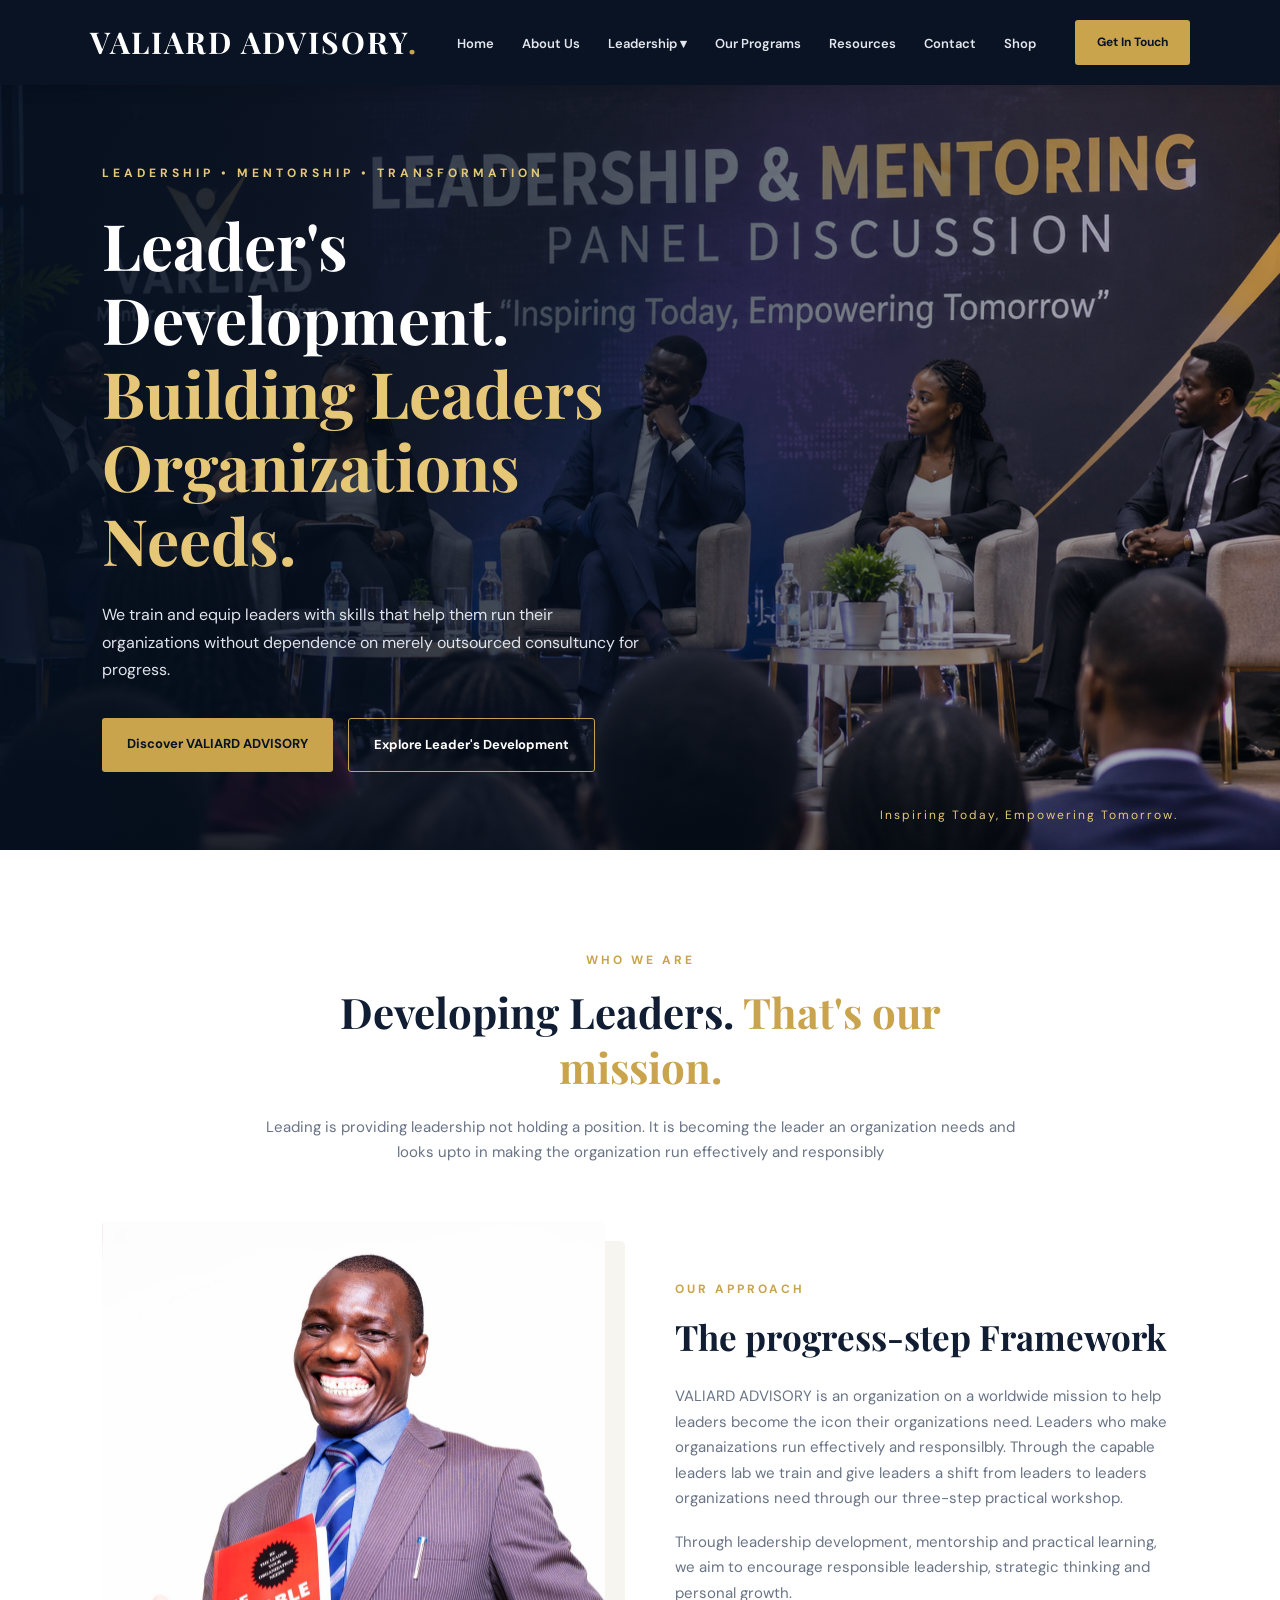
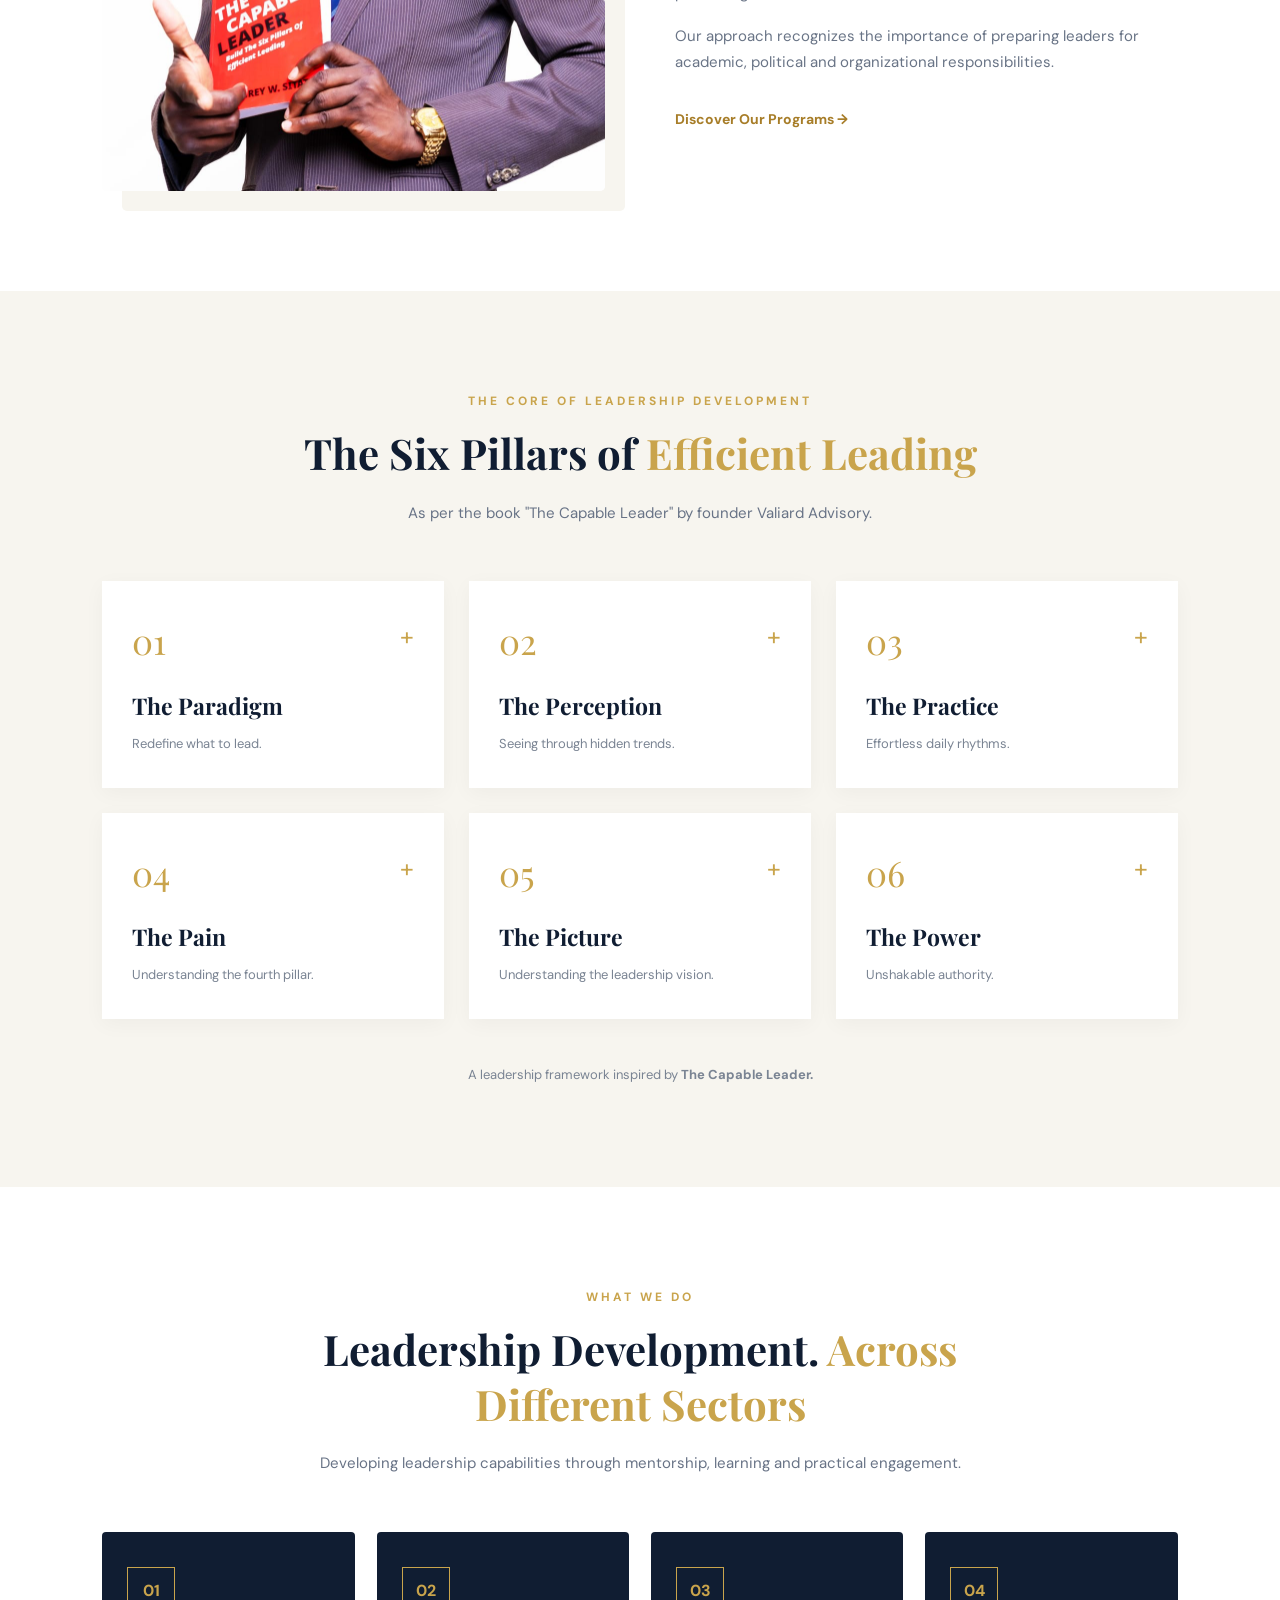
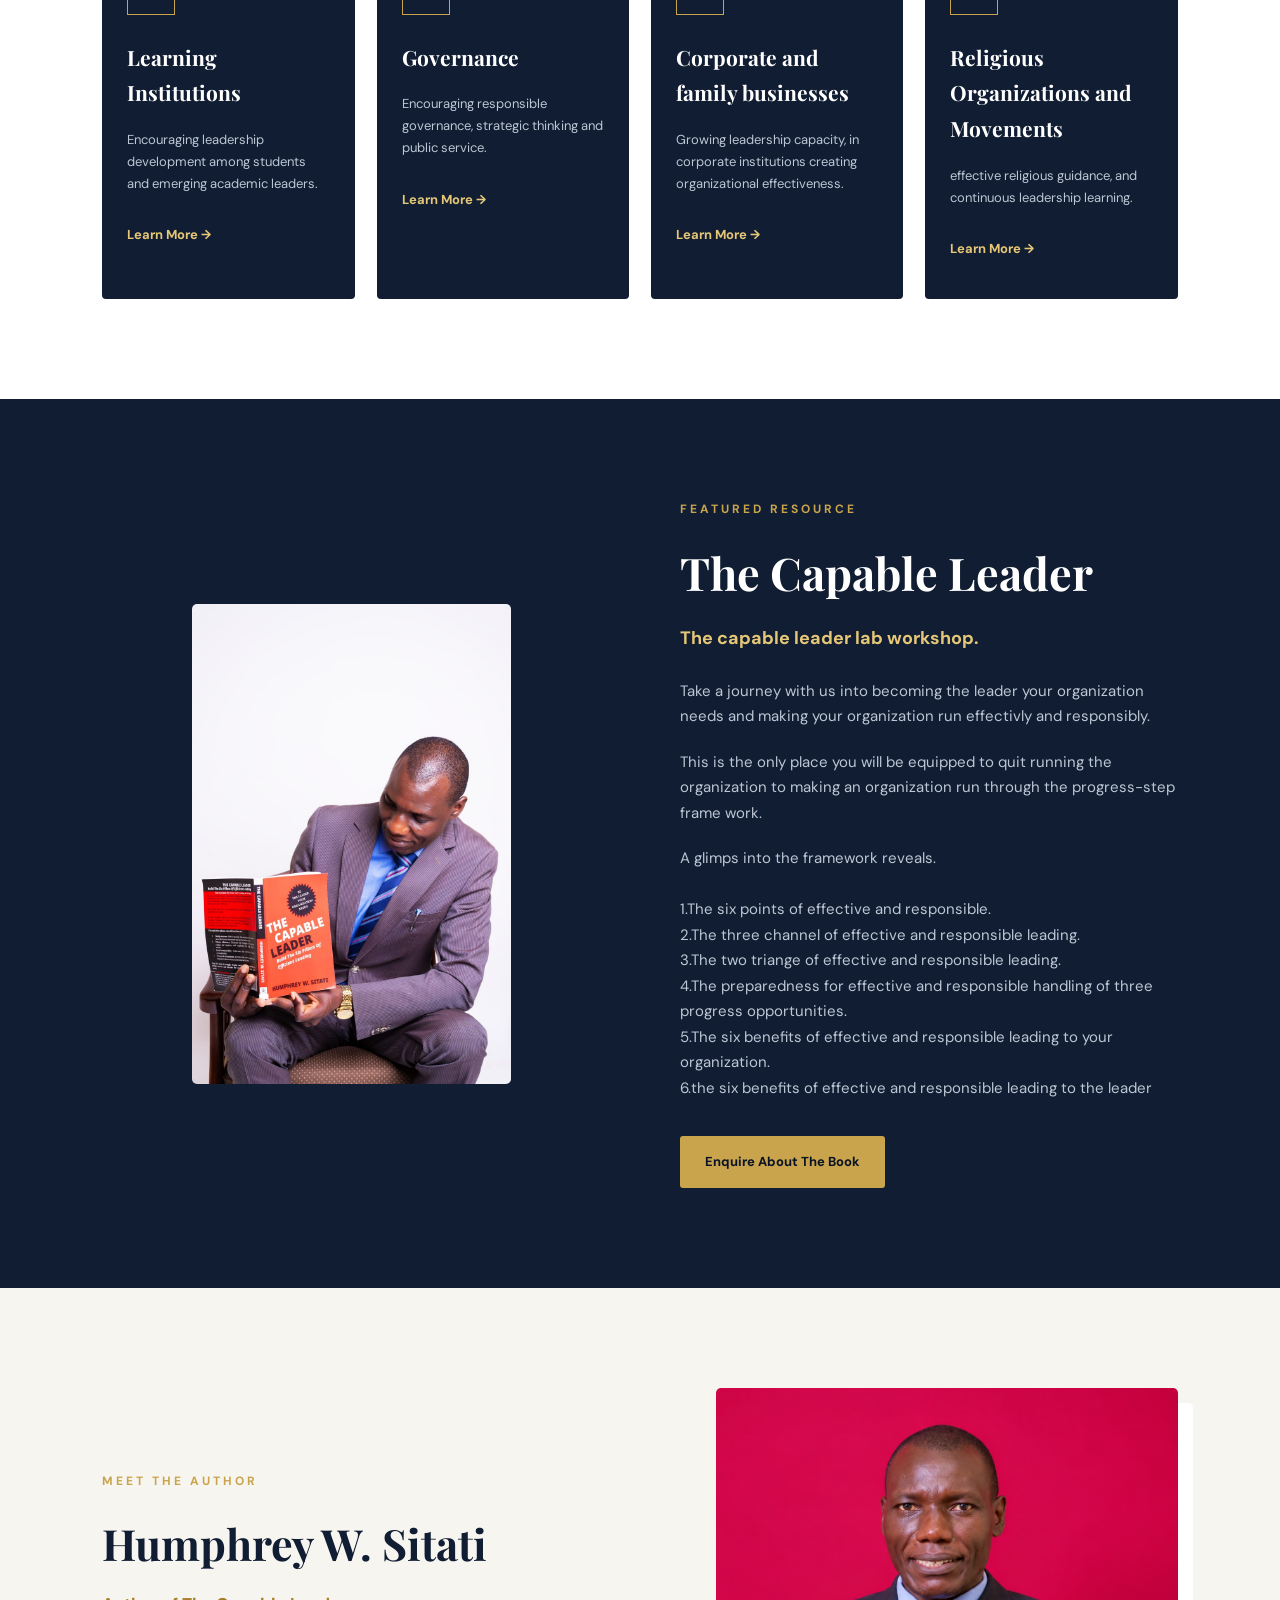
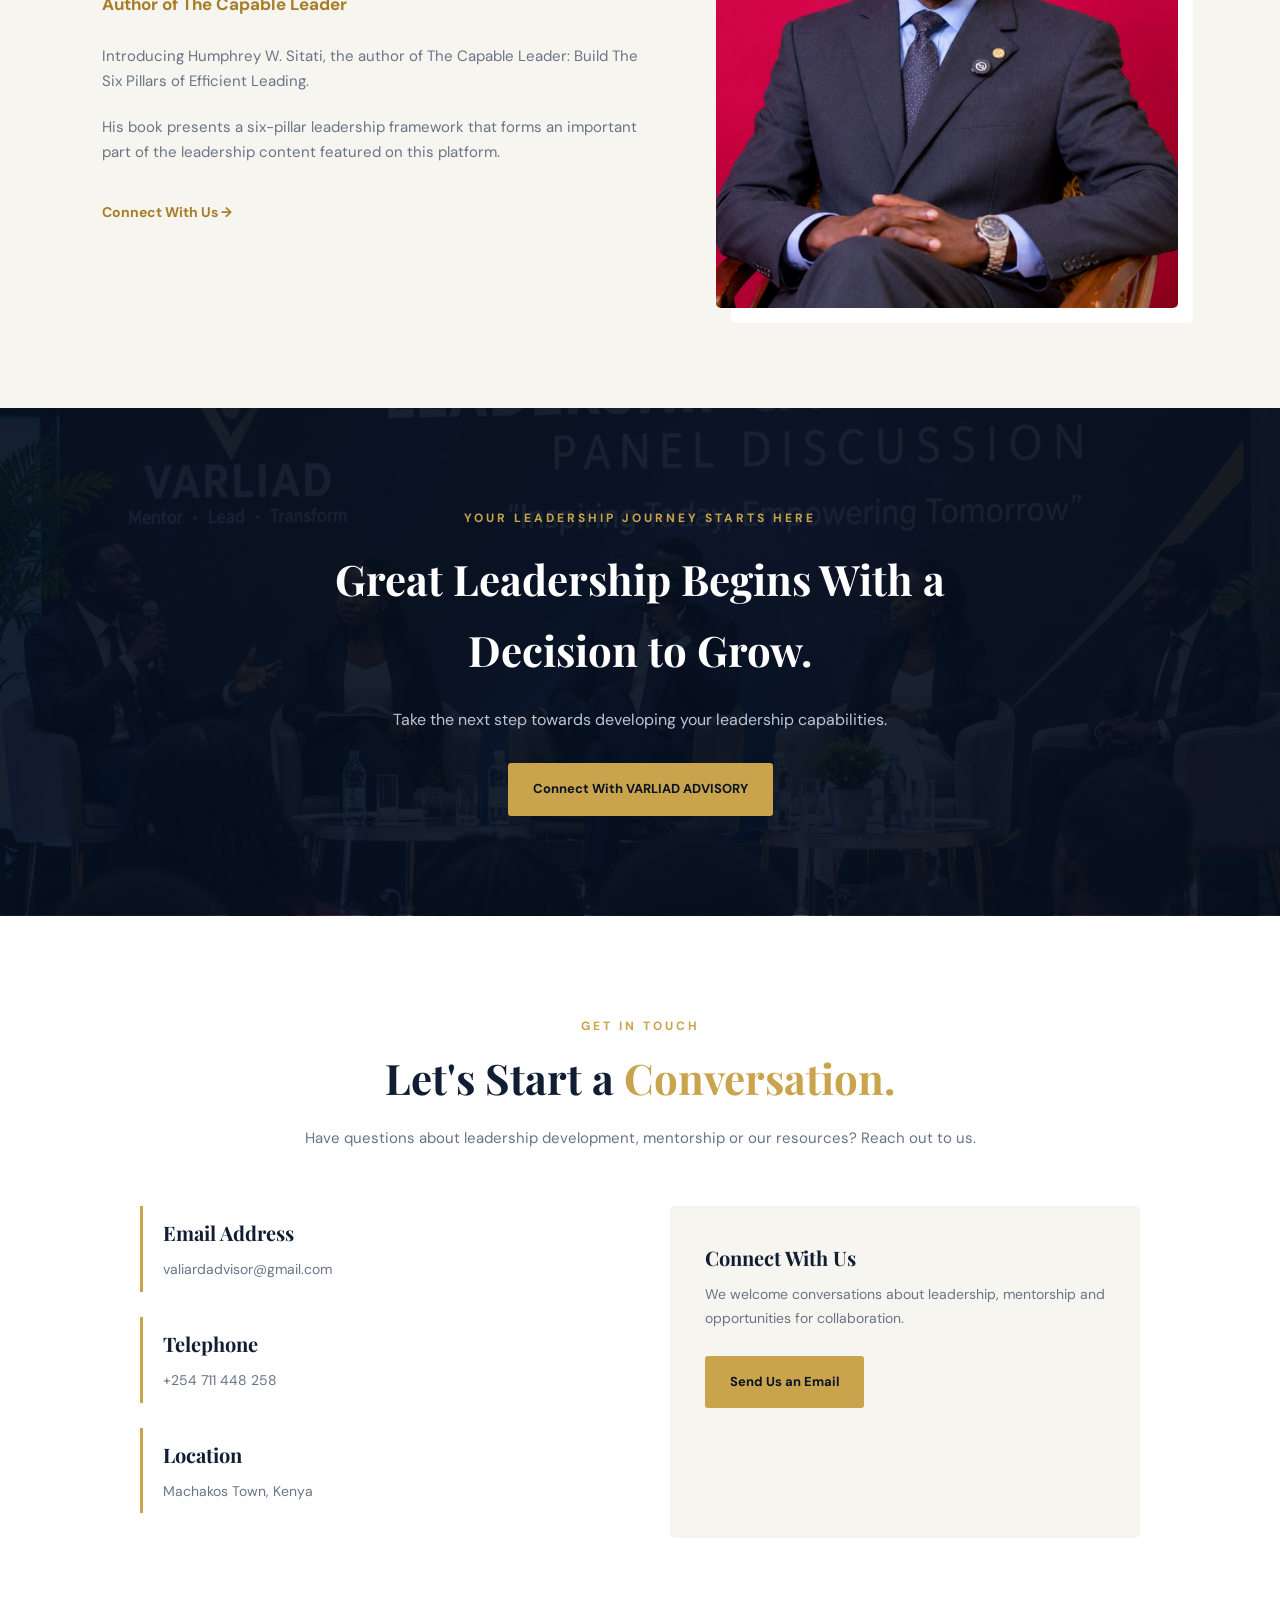
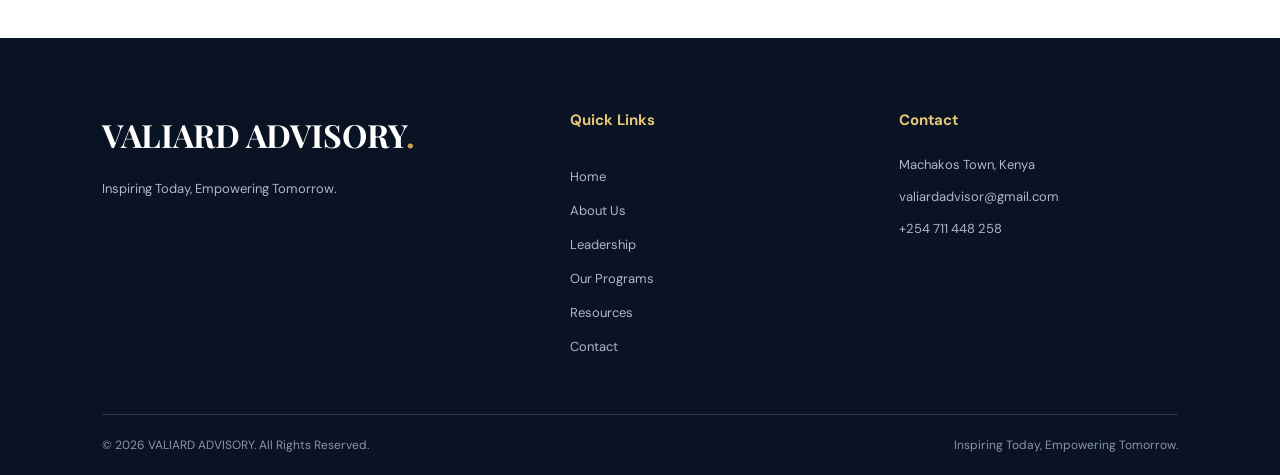
<file: index.html>
<!DOCTYPE html>
<html lang="en">

<head>
    <meta charset="UTF-8">
    <meta name="viewport" content="width=device-width, initial-scale=1.0">

    <title>VALIARD ADVISORY | Leadership & Mentorship</title>

    <meta name="description" content="VALIARD ADVISORY is dedicated to developing capable leaders through leadership development, mentorship and organizational empowerment.">

    <link rel="stylesheet" href="style.css">

    <link rel="preconnect" href="https://fonts.googleapis.com">
    <link rel="preconnect" href="https://fonts.gstatic.com" crossorigin>

    <link href="https://fonts.googleapis.com/css2?family=DM+Sans:wght@400;500;600;700&family=Playfair+Display:wght@500;600;700&display=swap" rel="stylesheet">

</head>

<body>

    <!-- ================= HEADER ================= -->

    <header class="header">

        <div class="logo">
            <a href="#home">VALIARD ADVISORY<span>.</span></a>
        </div>

        <nav class="navbar">

            <ul>
                <li><a href="#home">Home</a></li>
                <li><a href="#about">About Us</a></li>

                <li class="dropdown">
                    <a href="#leadership">Leadership ▾</a>

                    <div class="dropdown-content">
                        <a href="#leadership">Six Pillars</a>
                        <a href="#programs">Mentorship</a>
                        <a href="#programs">Leadership Development</a>
                    </div>
                </li>

                <li><a href="#programs">Our Programs</a></li>
                <li><a href="#resources">Resources</a></li>
                <li><a href="#contact">Contact</a></li>
                <li><a href="shop.html">Shop</a></li>
            </ul>

        </nav>

        <a href="#contact" class="nav-button">Get In Touch</a>

    </header>

    <!-- ================= HERO SECTION ================= -->

    <section class="hero" id="home">

        <div class="hero-overlay"></div>

        <div class="hero-content">

            <p class="hero-subtitle">
                LEADERSHIP • MENTORSHIP • TRANSFORMATION
            </p>

            <h1>
                Leader's Development.
                <span>Building Leaders Organizations Needs.</span>
            </h1>

            <p>
                We train and equip leaders with skills that help them run their
                organizations without dependence on merely outsourced consultuncy 
                for progress.
            </p>

            <div class="hero-buttons">

                <a href="#about" class="btn primary-btn">
                    Discover VALIARD ADVISORY
                </a>

                <a href="#leadership" class="btn secondary-btn">
                    Explore Leader's Development
                </a>

            </div>

        </div>

        <div class="hero-bottom">
            <p>Inspiring Today, Empowering Tomorrow.</p>
        </div>

    </section>

    <!-- ================= ABOUT SECTION ================= -->

    <section class="about section-padding" id="about">

        <div class="section-heading">

            <p class="section-label">WHO WE ARE</p>

            <h2>
                Developing Leaders.
                <span>That's our mission.</span>
            </h2>

            <p>
                Leading is providing leadership
                not holding a position. It is becoming the leader
                an organization needs and looks upto in making 
                the organization run effectively and responsibly
            </p>

        </div>

        <div class="about-container">

            <div class="about-image">
                <img
                    src="./images/humphrey-sitati displaying book.jpg"
                    alt="Humphrey W. Sitati holding The Capable Leader book">
            </div>

            <div class="about-text">

                <p class="section-label">OUR APPROACH</p>

                <h3>
                    The progress-step
                    Framework
                </h3>

                <p>
                    VALIARD ADVISORY is an organization on a worldwide mission
                    to help leaders become the icon their organizations need. 
                    Leaders who make organaizations run effectively and responsilbly.
                    Through the capable leaders lab we train and give leaders a shift
                    from leaders to leaders organizations need through our three-step
                    practical workshop.
                </p>

                <p>
                    Through leadership development, mentorship
                    and practical learning, we aim to encourage
                    responsible leadership, strategic thinking
                    and personal growth.
                </p>

                <p>
                    Our approach recognizes the importance of
                    preparing leaders for academic, political
                    and organizational responsibilities.
                </p>

                <a href="#programs" class="text-link">
                    Discover Our Programs →
                </a>

            </div>

        </div>

    </section>

    <!-- ================= SIX PILLARS ================= -->

    <section class="leadership section-padding" id="leadership">

        <div class="section-heading">

            <p class="section-label">THE CORE OF LEADERSHIP DEVELOPMENT</p>

            <h2>
                The Six Pillars of
                <span>Efficient Leading</span>
            </h2>

            <p>
                As per the book "The Capable Leader" by founder Valiard Advisory.
            </p>

        </div>

        <div class="pillars-container">

            <details class="pillar-card">
                <summary>
                    <span class="pillar-number">01</span>
                    <h3>The Paradigm</h3>
                    <p>Redefine what to lead.</p>
                    <span class="expand">+</span>
                </summary>

                <div class="pillar-details">
                    <p>
                        Explore leadership perspectives and rethink
                        what effective leadership requires.
                    </p>
                </div>
            </details>

            <details class="pillar-card">
                <summary>
                    <span class="pillar-number">02</span>
                    <h3>The Perception</h3>
                    <p>Seeing through hidden trends.</p>
                    <span class="expand">+</span>
                </summary>

                <div class="pillar-details">
                    <p>
                        Explore awareness, understanding and the
                        ability to recognize emerging trends.
                    </p>
                </div>
            </details>

            <details class="pillar-card">
                <summary>
                    <span class="pillar-number">03</span>
                    <h3>The Practice</h3>
                    <p>Effortless daily rhythms.</p>
                    <span class="expand">+</span>
                </summary>

                <div class="pillar-details">
                    <p>
                        Discover the importance of consistent
                        leadership habits and practical routines.
                    </p>
                </div>
            </details>

            <details class="pillar-card">
                <summary>
                    <span class="pillar-number">04</span>
                    <h3>The Pain</h3>
                    <p>Understanding the fourth pillar.</p>
                    <span class="expand">+</span>
                </summary>

                <div class="pillar-details">
                    <p>
                        Explore the fourth pillar of the
                        Capable Leader framework.
                    </p>
                </div>
            </details>

            <details class="pillar-card">
                <summary>
                    <span class="pillar-number">05</span>
                    <h3>The Picture</h3>
                    <p>Understanding the leadership vision.</p>
                    <span class="expand">+</span>
                </summary>

                <div class="pillar-details">
                    <p>
                        Explore the fifth pillar and its contribution
                        to effective leadership.
                    </p>
                </div>
            </details>

            <details class="pillar-card">
                <summary>
                    <span class="pillar-number">06</span>
                    <h3>The Power</h3>
                    <p>Unshakable authority.</p>
                    <span class="expand">+</span>
                </summary>

                <div class="pillar-details">
                    <p>
                        Explore the role of authority and confidence
                        in effective leadership.
                    </p>
                </div>
            </details>

        </div>

        <div class="framework-footer">
            <p>
                A leadership framework inspired by
                <strong>The Capable Leader.</strong>
            </p>
        </div>

    </section>

    <!-- ================= PROGRAMS ================= -->

    <section class="programs section-padding" id="programs">

        <div class="section-heading">

            <p class="section-label">WHAT WE DO</p>

            <h2>
                Leadership Development.
                <span>Across Different Sectors</span>
            </h2>

            <p>
                Developing leadership capabilities through
                mentorship, learning and practical engagement.
            </p>

        </div>

        <div class="programs-container">

            <div class="program-card">

                <div class="program-icon">01</div>

                <h3>Learning Institutions</h3>

                <p>
                    Encouraging leadership development among
                    students and emerging academic leaders.
                </p>

                <a href="#contact">Learn More →</a>

            </div>

            <div class="program-card">

                <div class="program-icon">02</div>

                <h3>Governance</h3>

                <p>
                    Encouraging responsible governance,
                    strategic thinking and public service.
                </p>

                <a href="#contact">Learn More →</a>

            </div>

            <div class="program-card">

                <div class="program-icon">03</div>

                <h3>Corporate and family businesses</h3>

                <p>
                    Growing leadership capacity,
                    in corporate institutions creating
                    organizational effectiveness.
                </p>

                <a href="#contact">Learn More →</a>

            </div>

            <div class="program-card">

                <div class="program-icon">04</div>

                <h3>Religious Organizations and Movements</h3>

                <p>
                    effective religious guidance,
                 and continuous leadership learning.
                </p>

                <a href="#contact">Learn More →</a>

            </div>

        </div>

    </section>

    <!-- ================= BOOK / RESOURCES ================= -->

    <section class="resources section-padding" id="resources">

        <div class="resources-container">

            <div class="book-image">

                <img
                    src="./images/IMG-20261117-WA0007.jpg"
                    alt="Humphrey W. Sitati holding The Capable Leader book">

            </div>

            <div class="book-content">

                <p class="section-label">FEATURED RESOURCE</p>

                <h2>
                    The Capable Leader
                </h2>

                <h3>
                    The capable leader lab workshop.
                </h3>

                <p>
                    Take a journey with us into becoming the leader your 
                    organization needs and making your organization run 
                    effectivly and responsibly.
                </p>

                <p>
                    This is the only place you will be equipped to quit
                    running the organization to making an organization
                    run through the progress-step frame work.
                </p>

                <p>
                    A glimps into the framework reveals. <br>
                   <br> 1.The six points of effective and responsible.
                   <br> 2.The three channel of effective and responsible leading.
                   <br>3.The two triange of effective and responsible leading.
                   <br>4.The preparedness for effective and responsible handling of three progress opportunities.
                   <br>5.The six benefits of effective and responsible leading to your organization.
                   <br>6.the six benefits of effective and responsible leading to the leader
                </p>

                <a href="#contact" class="btn primary-btn">
                    Enquire About The Book
                </a>

            </div>

        </div>

    </section>

    <!-- ================= FOUNDER SECTION ================= -->

    <section class="founder section-padding" id="founder">

        <div class="founder-container">

            <div class="founder-content">

                <p class="section-label">MEET THE AUTHOR</p>

                <h2>
                    Humphrey W. Sitati
                </h2>

                <h3>
                    Author of The Capable Leader
                </h3>

                <p>
                    Introducing Humphrey W. Sitati, the author
                    of The Capable Leader: Build The Six Pillars
                    of Efficient Leading.
                </p>

                <p>
                    His book presents a six-pillar leadership
                    framework that forms an important part of
                    the leadership content featured on this platform.
                </p>

                <a href="#contact" class="text-link">
                    Connect With Us →
                </a>

            </div>

            <div class="founder-image">

                <img
                    src="./images/Confident Professional Portrait on Magenta.png"
                    alt="Humphrey W. Sitati">

            </div>

        </div>

    </section>

    <!-- ================= CALL TO ACTION ================= -->

    <section class="cta">

        <div class="cta-content">

            <p class="section-label">YOUR LEADERSHIP JOURNEY STARTS HERE</p>

            <h2>
                Great Leadership Begins
                With a Decision to Grow.
            </h2>

            <p>
                Take the next step towards developing your
                leadership capabilities.
            </p>

            <a href="#contact" class="btn primary-btn">
                Connect With VARLIAD ADVISORY
            </a>

        </div>

    </section>

    <!-- ================= CONTACT SECTION ================= -->

    <section class="contact section-padding" id="contact">

        <div class="section-heading">

            <p class="section-label">GET IN TOUCH</p>

            <h2>
                Let's Start a
                <span>Conversation.</span>
            </h2>

            <p>
                Have questions about leadership development,
                mentorship or our resources? Reach out to us.
            </p>

        </div>

        <div class="contact-container">

            <div class="contact-info">

                <div class="contact-item">
                    <h3>Email Address</h3>
                    <p>
                        <a href="mailto:valiardadvisor@gmail.com">
                            valiardadvisor@gmail.com
                        </a>
                    </p>
                </div>

                <div class="contact-item">
                    <h3>Telephone</h3>
                    <p>
                        <a href="tel:+254711448258">
                            +254 711 448 258
                        </a>
                    </p>
                </div>

                <div class="contact-item">
                    <h3>Location</h3>
                    <p>Machakos Town, Kenya</p>
                </div>

            </div>

            <div class="contact-message">

                <h3>Connect With Us</h3>

                <p>
                    We welcome conversations about leadership,
                    mentorship and opportunities for collaboration.
                </p>

                <a
                    href="mailto:valiardadvisor@gmail.com?subject=VALIARD%20Website%20Enquiry"
                    class="btn primary-btn">

                    Send Us an Email

                </a>

            </div>

        </div>

    </section>

    <!-- ================= FOOTER ================= -->

    <footer class="footer">

        <div class="footer-container">

            <div class="footer-brand">

                <h2>VALIARD ADVISORY<span>.</span></h2>

                <p>
                    Inspiring Today, Empowering Tomorrow.
                </p>

            </div>

            <div class="footer-links">

                <h3>Quick Links</h3>

                <a href="#home">Home</a>
                <a href="#about">About Us</a>
                <a href="#leadership">Leadership</a>
                <a href="#programs">Our Programs</a>
                <a href="#resources">Resources</a>
                <a href="#contact">Contact</a>

            </div>

            <div class="footer-contact">

                <h3>Contact</h3>

                <p>Machakos Town, Kenya</p>

                <p>valiardadvisor@gmail.com</p>

                <p>+254 711 448 258</p>

            </div>

        </div>

        <div class="footer-bottom">

            <p>
                &copy; <span id="year"></span> VALIARD ADVISORY.
                All Rights Reserved.
            </p>

            <p>Inspiring Today, Empowering Tomorrow.</p>

        </div>

    </footer>

    <!-- JAVASCRIPT -->

    <script src="script.js"></script>

</body>

</html>
</file>
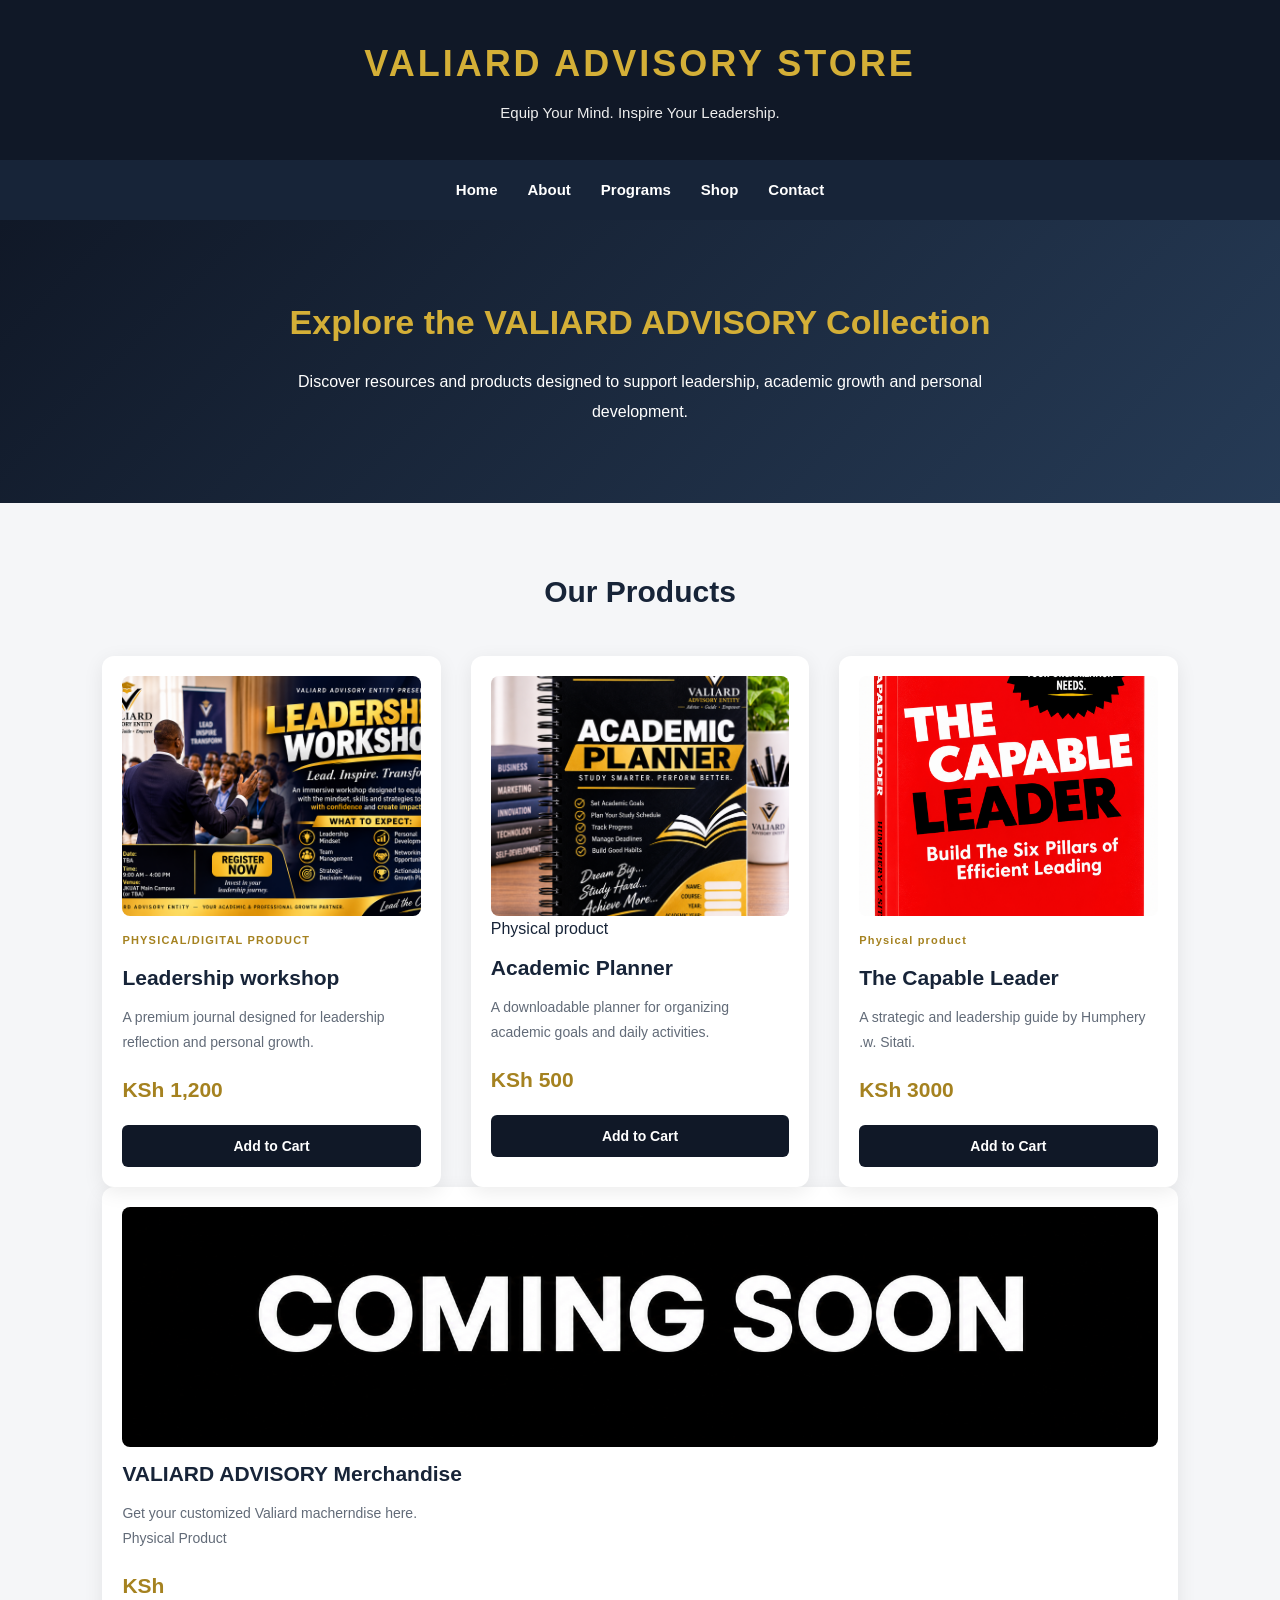
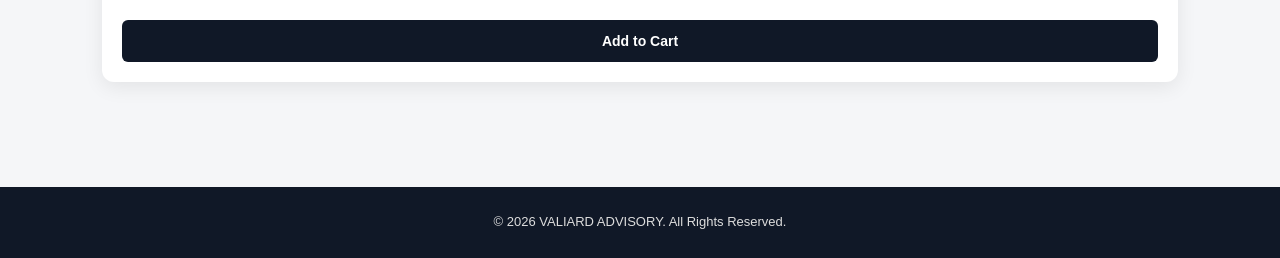
<file: shop.html>
<!DOCTYPE html>
<html lang="en">
<head>
    <meta charset="UTF-8">
    <meta name="viewport" content="width=device-width, initial-scale=1.0">
    <title>VALIARD ADVISORY | Shop</title>
    <link rel="stylesheet" href="style.css">
<link rel="stylesheet" href="shop.css">
</head>

<body>

    <header>
        <h1>VALIARD ADVISORY STORE</h1>
        <p>Equip Your Mind. Inspire Your Leadership.</p>
    </header>

    <nav>
        <a href="index.html">Home</a>
        <a href="about.html">About</a>
        <a href="programs.html">Programs</a>
        <a href="shop.html">Shop</a>
        <a href="contact.html">Contact</a>
    </nav>

    <main>

        <section class="shop-intro">
            <h2>Explore the VALIARD ADVISORY Collection</h2>
            <p>
                Discover resources and products designed to
                support leadership, academic growth and
                personal development.
            </p>
        </section>

        <section class="shop-products">
            <h2>Our Products</h2>

<div class="product-container">

    <div class="product-card">
        <img src="images/Leadership workshop.png" alt="VALIARD ADVISORY Leadership Journal">

        <span class="product-type">PHYSICAL/DIGITAL PRODUCT</span>

        <h3>Leadership workshop</h3>

        <p>A premium journal designed for leadership reflection and personal growth.</p>

        <h4>KSh 1,200</h4>

        <button class="cart-button">Add to Cart</button>
    </div>


    <div class="product-card">
        <img src="images/Valiard Academic Planner Mockup.png" alt="VALIARD ADVISORY Academic Planner" style= "width40px, height30px>

        <span class="product-type">Physical product</span>

        <h3>Academic Planner</h3>

        <p>A downloadable planner for organizing academic goals and daily activities.</p>

        <h4>KSh 500</h4>

        <button class="cart-button">Add to Cart</button>
    </div>


    <div class="product-card">
        <img src="images/Capable Leader Book Cover Mockup.png" alt="The Capable Leader Book Cover">

        <span class="product-type">Physical product</span>

        <h3>The Capable Leader</h3>

        <p>A strategic and leadership guide by Humphery .w. Sitati.</p>

        <h4>KSh 3000</h4>

        <button class="cart-button">Add to Cart</button>
    </div>

</div>


                <div class="product-card">
                    <img src="images/Coming Soon Announcement.png" alt="Academic planner">
                    <h3>VALIARD ADVISORY Merchandise</h3>
                    <p>Get your customized Valiard macherndise here.</p>
                    <p>Physical Product</p>
                    <h4>KSh </h4>

                    <button class="cart-button">Add to Cart</button>
                </div>

            </div>
        </section>

    </main>

    <footer>
        <p>&copy; 2026 VALIARD ADVISORY. All Rights Reserved.</p>
    </footer>

</body>
</html>
</file>
<file: style.css>
/* =========================================
   VARLIAD WEBSITE
   PREMIUM CORPORATE DESIGN
========================================= */


/* =========================================
   1. GENERAL SETTINGS
========================================= */

* {
    margin: 0;
    padding: 0;
    box-sizing: border-box;
    scroll-behavior: smooth;
}

:root {
    --navy: #101d32;
    --dark-navy: #091323;
    --gold: #c9a44c;
    --light-gold: #e5c777;
    --white: #ffffff;
    --ivory: #f7f5ef;
    --grey: #aeb7c5;
    --text-dark: #263246;
}

body {
    font-family: 'DM Sans', sans-serif;
    background-color: var(--white);
    color: var(--text-dark);
    line-height: 1.7;
}

html {
    scroll-padding-top: 85px;
}

a {
    text-decoration: none;
    color: inherit;
}

img {
    width: 100%;
    display: block;
    object-fit: cover;
}

.section-padding {
    padding: 100px 8%;
}

.section-label {
    color: var(--gold);
    font-size: 12px;
    font-weight: 700;
    letter-spacing: 3px;
    margin-bottom: 15px;
}

.section-heading {
    max-width: 750px;
    margin: 0 auto 55px;
    text-align: center;
}

.section-heading h2 {
    font-family: 'Playfair Display', serif;
    font-size: 42px;
    color: var(--navy);
    line-height: 1.3;
    margin-bottom: 20px;
}

.section-heading h2 span {
    color: var(--gold);
}

.section-heading > p:last-child {
    color: #687386;
    font-size: 15px;
}


/* =========================================
   2. HEADER AND NAVIGATION
========================================= */

.header {
    width: 100%;
    min-height: 85px;
    padding: 0 7%;
    display: flex;
    justify-content: space-between;
    align-items: center;
    background-color: var(--dark-navy);
    position: sticky;
    top: 0;
    z-index: 1000;
    box-shadow: 0 3px 15px rgba(0,0,0,0.15);
}

.logo a {
    font-family: 'Playfair Display', serif;
    color: white;
    font-size: 30px;
    font-weight: 700;
    letter-spacing: 2px;
}

.logo span,
.footer-brand span {
    color: var(--gold);
}

.navbar ul {
    display: flex;
    list-style: none;
    align-items: center;
    gap: 28px;
}

.navbar ul li a {
    color: #e3e7ed;
    font-size: 13px;
    font-weight: 600;
    transition: 0.3s ease;
}

.navbar ul li a:hover {
    color: var(--gold);
}

/* DROPDOWN MENU */

.dropdown {
    position: relative;
}

.dropdown-content {
    position: absolute;
    top: 30px;
    left: 0;
    width: 220px;
    background: var(--white);
    display: none;
    flex-direction: column;
    padding: 12px;
    border-radius: 5px;
    box-shadow: 0 10px 25px rgba(0,0,0,0.2);
}

.dropdown-content a {
    color: var(--navy) !important;
    padding: 10px;
}

.dropdown-content a:hover {
    background: var(--ivory);
    color: #a77d28 !important;
}

.dropdown:hover .dropdown-content,
.dropdown:focus-within .dropdown-content {
    display: flex;
}

.nav-button {
    background: var(--gold);
    color: var(--dark-navy);
    padding: 12px 22px;
    font-size: 12px;
    font-weight: 700;
    border-radius: 3px;
    transition: 0.3s;
}

.nav-button:hover {
    background: var(--light-gold);
    transform: translateY(-3px);
}


/* =========================================
   3. HERO SECTION
========================================= */

.hero {
    min-height: 650px;
    height: 85vh;
    position: relative;
    display: flex;
    align-items: center;

    background-image: url("images/varliad-hero.png");

    background-position: center;
    background-size: cover;
    background-repeat: no-repeat;

    color: white;
}

.hero-overlay {
    position: absolute;
    inset: 0;
    background: linear-gradient(
        90deg,
        rgba(5, 15, 30, 0.94),
        rgba(5, 15, 30, 0.70),
        rgba(5, 15, 30, 0.20)
    );
}

.hero-content {
    position: relative;
    z-index: 2;
    max-width: 750px;
    padding: 0 8%;
    animation: slideUp 1.2s ease;
}

.hero-subtitle {
    color: var(--light-gold);
    font-size: 12px;
    font-weight: 700;
    letter-spacing: 4px;
    margin-bottom: 25px;
}

.hero-content h1 {
    font-family: 'Playfair Display', serif;
    font-size: clamp(38px, 5vw, 65px);
    line-height: 1.15;
    margin-bottom: 25px;
}

.hero-content h1 span {
    color: var(--light-gold);
}

.hero-content > p:not(.hero-subtitle) {
    max-width: 570px;
    font-size: 16px;
    color: #e0e4ec;
    margin-bottom: 35px;
}

.hero-buttons {
    display: flex;
    flex-wrap: wrap;
    gap: 15px;
}

.btn {
    display: inline-block;
    padding: 15px 25px;
    font-size: 13px;
    font-weight: 700;
    transition: 0.3s ease;
    border-radius: 3px;
}

.primary-btn {
    background: var(--gold);
    color: var(--dark-navy);
}

.primary-btn:hover {
    background: var(--light-gold);
    transform: translateY(-4px);
}

.secondary-btn {
    border: 1px solid var(--gold);
    color: white;
}

.secondary-btn:hover {
    background: var(--gold);
    color: var(--dark-navy);
}

.hero-bottom {
    position: absolute;
    bottom: 25px;
    right: 8%;
    color: var(--light-gold);
    font-size: 12px;
    letter-spacing: 2px;
    z-index: 2;
}


/* =========================================
   4. ABOUT SECTION
========================================= */

.about {
    background: var(--white);
}

.about-container {
    display: grid;
    grid-template-columns: 1fr 1fr;
    align-items: center;
    gap: 70px;
}

.about-image {
    overflow: hidden;
    border-radius: 5px;
    box-shadow: 20px 20px 0 var(--ivory);
}

.about-image img {
    height: 570px;
    object-position: center 20%;
    transition: 0.5s ease;
}

.about-image img:hover {
    transform: scale(1.04);
}

.about-text h3 {
    font-family: 'Playfair Display', serif;
    font-size: 35px;
    color: var(--navy);
    margin-bottom: 25px;
    line-height: 1.3;
}

.about-text p:not(.section-label) {
    color: #697486;
    font-size: 15px;
    margin-bottom: 18px;
}

.text-link {
    display: inline-block;
    color: #a77d28;
    font-size: 14px;
    font-weight: 700;
    margin-top: 15px;
    transition: 0.3s;
}

.text-link:hover {
    color: var(--navy);
    transform: translateX(5px);
}


/* =========================================
   5. SIX PILLARS
========================================= */

.leadership {
    background: var(--ivory);
}

.pillars-container {
    display: grid;
    grid-template-columns: repeat(3, 1fr);
    gap: 25px;
}

.pillar-card {
    background: white;
    padding: 30px;
    border-bottom: 3px solid transparent;
    box-shadow: 0 5px 20px rgba(0,0,0,0.04);
    transition: 0.4s ease;
    cursor: pointer;
}

.pillar-card:hover {
    transform: translateY(-10px);
    border-bottom-color: var(--gold);
    box-shadow: 0 15px 35px rgba(0,0,0,0.09);
}

.pillar-card summary {
    list-style: none;
    position: relative;
}

.pillar-card summary::-webkit-details-marker {
    display: none;
}

.pillar-number {
    display: inline-block;
    font-family: 'Playfair Display', serif;
    color: var(--gold);
    font-size: 35px;
    margin-bottom: 15px;
}

.pillar-card h3 {
    color: var(--navy);
    font-family: 'Playfair Display', serif;
    font-size: 23px;
    margin-bottom: 8px;
}

.pillar-card summary p {
    color: #7a8493;
    font-size: 13px;
}

.expand {
    position: absolute;
    right: 0;
    top: 5px;
    color: var(--gold);
    font-size: 25px;
    transition: 0.3s;
}

.pillar-card[open] .expand {
    transform: rotate(45deg);
}

.pillar-details {
    border-top: 1px solid #eee;
    margin-top: 20px;
    padding-top: 18px;
    color: #697486;
    font-size: 14px;
    animation: slideUp 0.4s ease;
}

.framework-footer {
    text-align: center;
    margin-top: 45px;
    color: #7a8493;
    font-size: 13px;
}


/* =========================================
   6. PROGRAMS
========================================= */

.programs {
    background: white;
}

.programs-container {
    display: grid;
    grid-template-columns: repeat(4, 1fr);
    gap: 22px;
}

.program-card {
    padding: 35px 25px;
    background: var(--navy);
    color: white;
    border-radius: 4px;
    transition: 0.4s ease;
    border-bottom: 3px solid transparent;
}

.program-card:hover {
    transform: translateY(-10px);
    border-bottom-color: var(--gold);
    background: #172a47;
}

.program-icon {
    width: 48px;
    height: 48px;
    border: 1px solid var(--gold);
    display: flex;
    justify-content: center;
    align-items: center;
    color: var(--gold);
    font-weight: 700;
    margin-bottom: 25px;
}

.program-card h3 {
    font-family: 'Playfair Display', serif;
    font-size: 21px;
    margin-bottom: 18px;
}

.program-card p {
    color: #bdc6d4;
    font-size: 13px;
    margin-bottom: 25px;
}

.program-card a {
    color: var(--light-gold);
    font-size: 13px;
    font-weight: 700;
}

.program-card a:hover {
    color: white;
}


/* =========================================
   7. BOOK / RESOURCES
========================================= */

.resources {
    background: var(--navy);
    color: white;
}

.resources-container {
    display: grid;
    grid-template-columns: 1fr 1fr;
    align-items: center;
    gap: 80px;
}

.book-image {
    max-width: 450px;
    margin: auto;
    overflow: hidden;
    border-radius: 5px;
}

.book-image img {
    height: 480px;
    object-position: center;
    transition: 0.5s;
}

.book-image img:hover {
    transform: scale(1.04);
}

.book-content h2 {
    font-family: 'Playfair Display', serif;
    font-size: 45px;
    margin-bottom: 12px;
}

.book-content h3 {
    color: var(--light-gold);
    font-size: 18px;
    margin-bottom: 25px;
}

.book-content p:not(.section-label) {
    color: #bdc6d4;
    font-size: 15px;
    margin-bottom: 20px;
}

.book-content .btn {
    margin-top: 15px;
}


/* =========================================
   8. FOUNDER SECTION
========================================= */

.founder {
    background: var(--ivory);
}

.founder-container {
    display: grid;
    grid-template-columns: 1fr 0.85fr;
    align-items: center;
    gap: 70px;
}

.founder-content h2 {
    font-family: 'Playfair Display', serif;
    font-size: 43px;
    color: var(--navy);
    margin-bottom: 10px;
}

.founder-content h3 {
    color: #a77d28;
    font-size: 17px;
    margin-bottom: 25px;
}

.founder-content p:not(.section-label) {
    color: #697486;
    margin-bottom: 20px;
    font-size: 15px;
}

.founder-image {
    overflow: hidden;
    border-radius: 5px;
    box-shadow: 15px 15px 0 white;
}

.founder-image img {
    height: 520px;
    object-position: center 20%;
    transition: 0.5s;
}

.founder-image img:hover {
    transform: scale(1.04);
}


/* =========================================
   9. CALL TO ACTION
========================================= */

.cta {
    background:
        linear-gradient(
            rgba(5, 15, 30, 0.92),
            rgba(5, 15, 30, 0.92)
        ),
        url("images/varliad-hero.png");

    background-position: center;
    background-size: cover;
    text-align: center;
    padding: 100px 8%;
    color: white;
}

.cta-content {
    max-width: 750px;
    margin: auto;
}

.cta h2 {
    font-family: 'Playfair Display', serif;
    font-size: 42px;
    margin-bottom: 20px;
}

.cta-content > p:not(.section-label) {
    color: #bdc6d4;
    margin-bottom: 30px;
}


/* =========================================
   10. CONTACT
========================================= */

.contact {
    background: white;
}

.contact-container {
    display: grid;
    grid-template-columns: 1fr 1fr;
    gap: 60px;
    max-width: 1000px;
    margin: auto;
}

.contact-item {
    border-left: 3px solid var(--gold);
    padding: 10px 20px;
    margin-bottom: 25px;
}

.contact-item h3,
.contact-message h3 {
    color: var(--navy);
    font-family: 'Playfair Display', serif;
    font-size: 20px;
    margin-bottom: 8px;
}

.contact-item p,
.contact-message p {
    color: #697486;
    font-size: 14px;
}

.contact-item a:hover {
    color: #a77d28;
}

.contact-message {
    background: var(--ivory);
    padding: 35px;
    border-radius: 5px;
}

.contact-message p {
    margin-bottom: 25px;
}


/* =========================================
   11. FOOTER
========================================= */

.footer {
    background: var(--dark-navy);
    color: white;
    padding: 70px 8% 20px;
}

.footer-container {
    display: grid;
    grid-template-columns: 1.5fr 1fr 1fr;
    gap: 50px;
    margin-bottom: 55px;
}

.footer-brand h2 {
    font-family: 'Playfair Display', serif;
    font-size: 32px;
    margin-bottom: 15px;
}

.footer-brand p,
.footer-contact p {
    color: #aeb7c5;
    font-size: 13px;
    margin-bottom: 10px;
}

.footer-links h3,
.footer-contact h3 {
    color: var(--light-gold);
    font-size: 15px;
    margin-bottom: 20px;
}

.footer-links {
    display: flex;
    flex-direction: column;
    gap: 12px;
}

.footer-links a {
    color: #aeb7c5;
    font-size: 13px;
    transition: 0.3s;
}

.footer-links a:hover {
    color: var(--gold);
    padding-left: 5px;
}

.footer-bottom {
    border-top: 1px solid #29364a;
    padding-top: 20px;
    display: flex;
    justify-content: space-between;
    gap: 15px;
    flex-wrap: wrap;
}

.footer-bottom p {
    color: #8995a7;
    font-size: 12px;
}


/* =========================================
   12. ANIMATIONS
========================================= */

@keyframes slideUp {

    from {
        opacity: 0;
        transform: translateY(30px);
    }

    to {
        opacity: 1;
        transform: translateY(0);
    }

}


/* =========================================
   13. RESPONSIVE DESIGN
========================================= */

@media (max-width: 1100px) {

    .header {
        padding: 15px 4%;
        flex-wrap: wrap;
        gap: 15px;
    }

    .navbar ul {
        gap: 15px;
    }

    .programs-container {
        grid-template-columns: repeat(2, 1fr);
    }

    .about-container,
    .resources-container,
    .founder-container {
        gap: 40px;
    }

}


@media (max-width: 768px) {

    .header {
        justify-content: center;
    }

    .navbar {
        width: 100%;
    }

    .navbar ul {
        justify-content: center;
        flex-wrap: wrap;
        gap: 15px 20px;
    }

    .navbar ul li a {
        font-size: 12px;
    }

    .nav-button {
        display: none;
    }

    .hero {
        min-height: 600px;
        height: auto;
    }

    .hero-content {
        padding: 100px 7%;
    }

    .hero-bottom {
        display: none;
    }

    .section-padding {
        padding: 75px 7%;
    }

    .section-heading h2 {
        font-size: 32px;
    }

    .about-container,
    .resources-container,
    .founder-container,
    .contact-container {
        grid-template-columns: 1fr;
    }

    .about-image img {
        height: 450px;
    }

    .pillars-container {
        grid-template-columns: repeat(2, 1fr);
    }

    .programs-container {
        grid-template-columns: 1fr 1fr;
    }

    .book-image {
        max-width: 400px;
    }

    .founder-image {
        max-width: 500px;
    }

    .footer-container {
        grid-template-columns: 1fr 1fr;
    }

}


@media (max-width: 480px) {

    .logo a {
        font-size: 26px;
    }

    .navbar ul {
        gap: 12px;
    }

    .hero-content h1 {
        font-size: 38px;
    }

    .hero-content > p:not(.hero-subtitle) {
        font-size: 14px;
    }

    .hero-buttons {
        flex-direction: column;
        align-items: flex-start;
    }

    .section-heading h2 {
        font-size: 29px;
    }

    .about-text h3,
    .founder-content h2 {
        font-size: 30px;
    }

    .pillars-container,
    .programs-container {
        grid-template-columns: 1fr;
    }

    .book-content h2 {
        font-size: 34px;
    }

    .cta h2 {
        font-size: 30px;
    }

    .footer-container {
        grid-template-columns: 1fr;
    }

    .footer-bottom {
        flex-direction: column;
    }


/* VARLIAD SHOP */

.shop-intro {
    text-align: center;
    padding: 60px 20px;
    background-color: #101827;
    color: white;
}

.shop-intro h2 {
    color: #d4af37;
    font-size: 32px;
}

.shop-intro p {
    max-width: 650px;
    margin: 15px auto;
    line-height: 1.8;
}

.shop-products {
    padding: 50px 8%;
    text-align: center;
}

.shop-products h2 {
    color: #b8962e;
    margin-bottom: 35px;
}

.product-container {
    display: grid;
    grid-template-columns: repeat(auto-fit, minmax(240px, 1fr));
    gap: 30px;
}

.product-card {
    background: white;
    color: #101827;
    padding: 20px;
    border-radius: 12px;
    box-shadow: 0 4px 15px rgba(0,0,0,0.12);
    transition: transform 0.3s ease;
}

.product-card:hover {
    transform: translateY(-6px);
}

.product-card img {
    width: 100%;
    height: 230px;
    object-fit: cover;
    border-radius: 8px;
}

.product-card h3 {
    margin: 15px 0 10px;
    color: #101827;
}

.product-card p {
    line-height: 1.6;
}
</file>
<file: shop.css>
/* =================================
   VARLIAD SHOP - COMPLETE STYLING
================================= */

/* GENERAL SETTINGS */

* {
    margin: 0;
    padding: 0;
    box-sizing: border-box;
}

body {
    font-family: 'Segoe UI', Arial, sans-serif;
    background-color: #f5f6f8;
    color: #172438;
    line-height: 1.6;
}

/* HEADER */

header {
    background-color: #101827;
    color: white;
    text-align: center;
    padding: 35px 20px;
}

header h1 {
    font-size: 36px;
    letter-spacing: 3px;
    color: #d4af37;
}

header p {
    margin-top: 8px;
    font-size: 15px;
    color: #eeeeee;
}

/* NAVIGATION BAR */

nav {
    background-color: #172438;
    display: flex;
    justify-content: center;
    align-items: center;
    flex-wrap: wrap;
    gap: 30px;
    padding: 18px;
}

nav a {
    text-decoration: none;
    color: white;
    font-size: 15px;
    font-weight: 600;
    transition: 0.3s;
}

nav a:hover {
    color: #d4af37;
}

/* SHOP INTRODUCTION */

.shop-intro {
    background: linear-gradient(
        135deg,
        #101827,
        #263b56
    );
    color: white;
    text-align: center;
    padding: 75px 20px;
}

.shop-intro h2 {
    color: #d4af37;
    font-size: 34px;
    margin-bottom: 18px;
}

.shop-intro p {
    max-width: 700px;
    margin: auto;
    font-size: 16px;
    line-height: 1.9;
}

/* PRODUCT SECTION */

.shop-products {
    padding: 65px 8%;
    text-align: center;
}

.shop-products h2 {
    font-size: 30px;
    color: #172438;
    margin-bottom: 40px;
}

/* PRODUCT GRID */

.product-container {
    display: grid;
    grid-template-columns: repeat(
        auto-fit,
        minmax(250px, 1fr)
    );
    gap: 30px;
}

/* PRODUCT CARDS */

.product-card {
    background-color: white;
    padding: 20px;
    border-radius: 12px;
    box-shadow: 0 5px 20px rgba(0, 0, 0, 0.08);
    text-align: left;
    transition: transform 0.3s ease,
                box-shadow 0.3s ease;
}

.product-card:hover {
    transform: translateY(-7px);
    box-shadow: 0 10px 25px rgba(0, 0, 0, 0.14);
}

/* PRODUCT IMAGES */

.product-card img {
    width: 100%;
    height: 240px;
    object-fit: cover;
    border-radius: 8px;
}

/* PRODUCT TYPE LABEL */

.product-type {
    display: inline-block;
    margin-top: 16px;
    color: #a58220;
    font-size: 11px;
    font-weight: bold;
    letter-spacing: 1.2px;
}

/* PRODUCT NAME */

.product-card h3 {
    color: #172438;
    font-size: 21px;
    margin: 10px 0;
}

/* PRODUCT DESCRIPTION */

.product-card p {
    color: #626b78;
    font-size: 14px;
    line-height: 1.8;
}

/* PRODUCT PRICE */

.product-card h4 {
    color: #a58220;
    font-size: 21px;
    margin: 18px 0;
}

/* ADD TO CART BUTTON */

.cart-button {
    width: 100%;
    background-color: #101827;
    color: white;
    border: none;
    padding: 13px 20px;
    border-radius: 6px;
    font-size: 14px;
    font-weight: bold;
    cursor: pointer;
    transition: 0.3s ease;
}

.cart-button:hover {
    background-color: #d4af37;
    color: #101827;
}

/* FOOTER */

footer {
    background-color: #101827;
    color: white;
    text-align: center;
    padding: 25px 15px;
    margin-top: 40px;
}

footer p {
    font-size: 13px;
    color: #dddddd;
}

/* MOBILE RESPONSIVENESS */

@media (max-width: 768px) {

    header h1 {
        font-size: 28px;
    }

    nav {
        gap: 15px;
    }

    nav a {
        font-size: 13px;
    }

    .shop-intro {
        padding: 50px 18px;
    }

    .shop-intro h2 {
        font-size: 26px;
    }

    .shop-products {
        padding: 45px 6%;
    }

    .product-container {
        grid-template-columns: 1fr;
    }

    .product-card img {
        height: 220px;
    }
}
</file>
